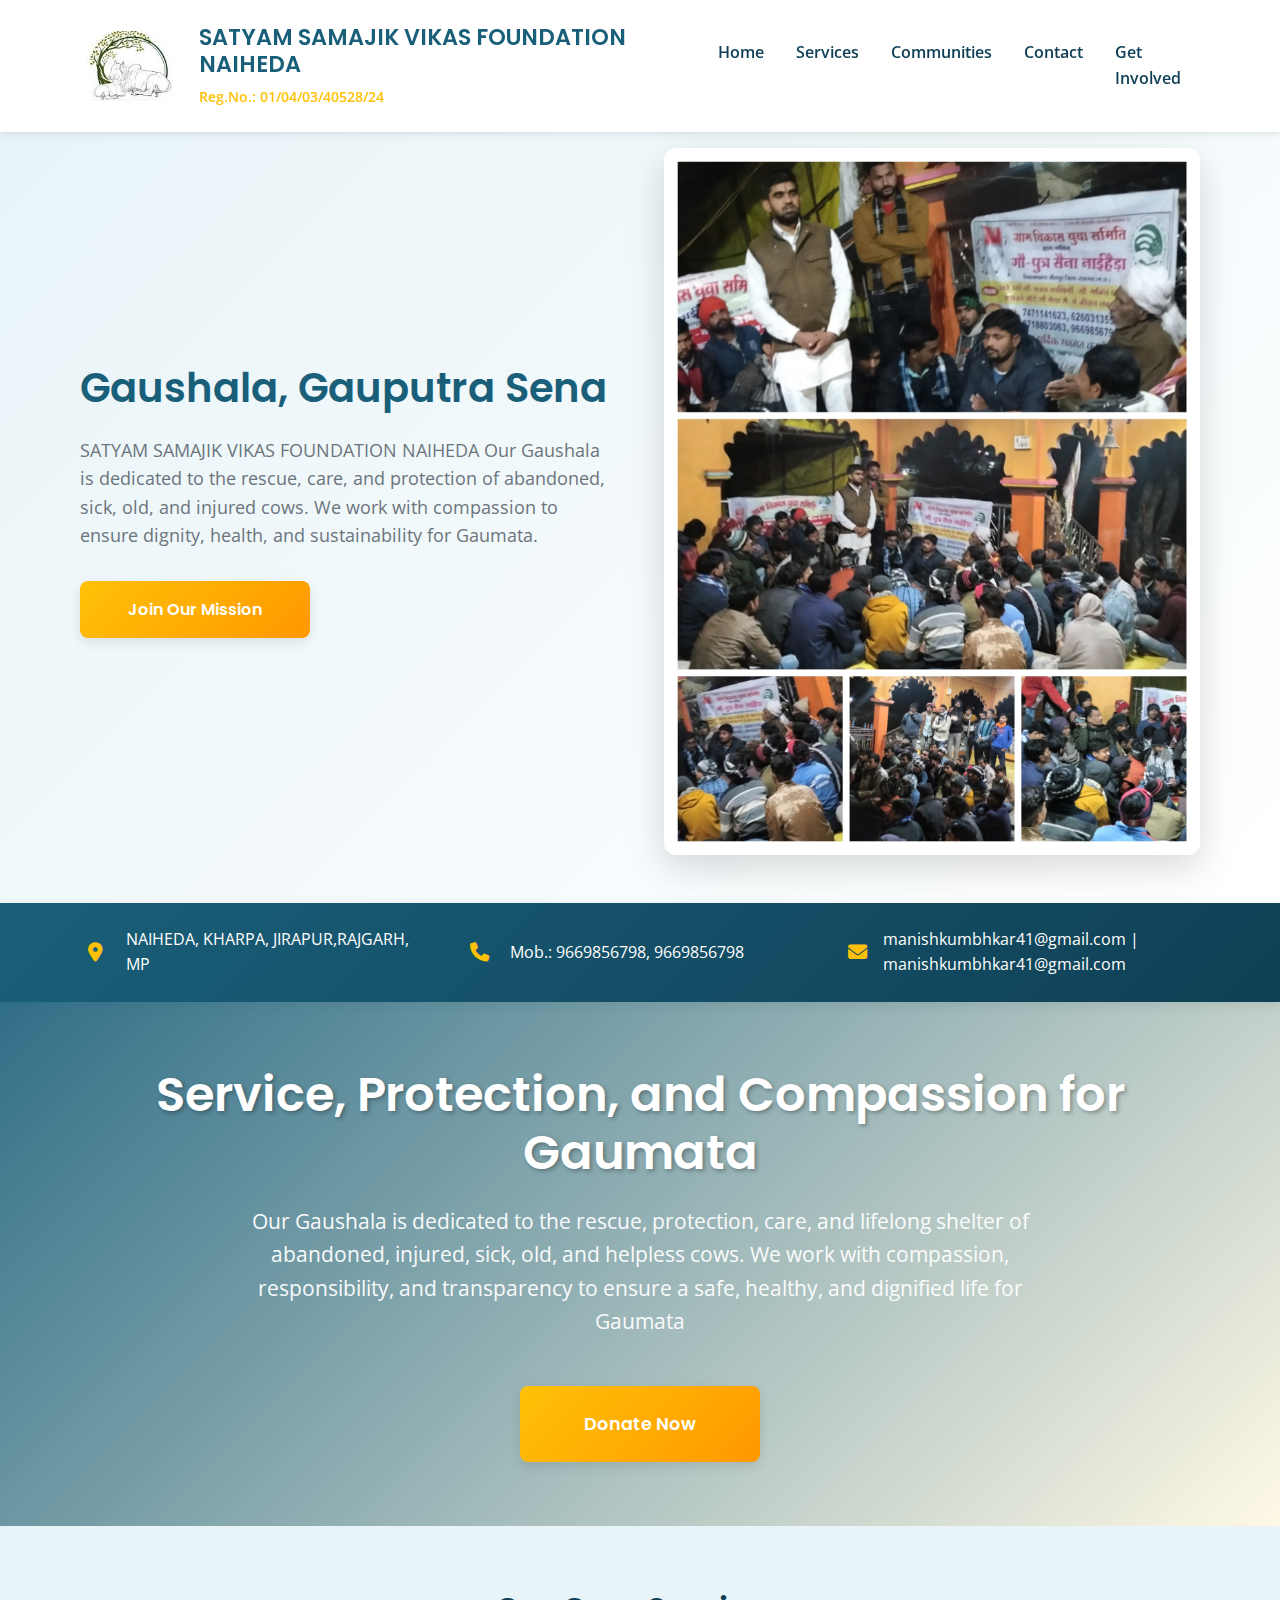
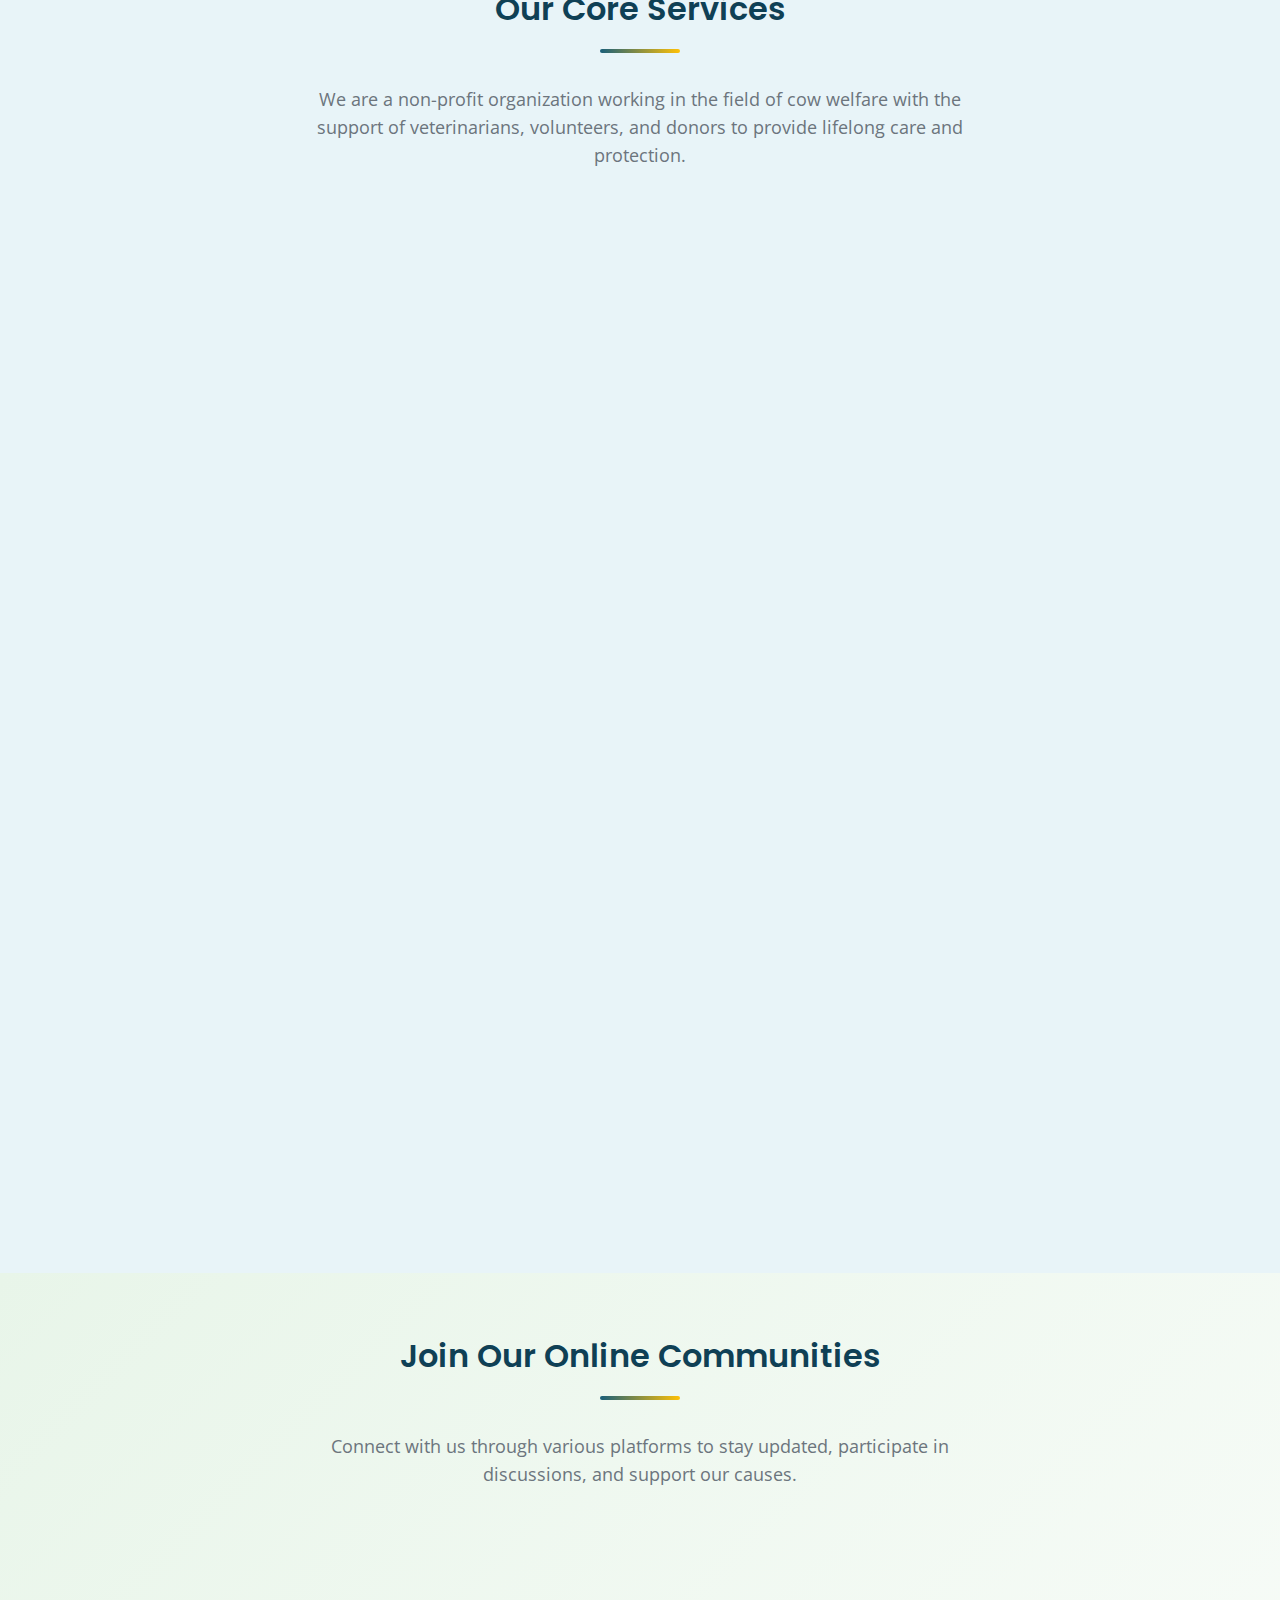
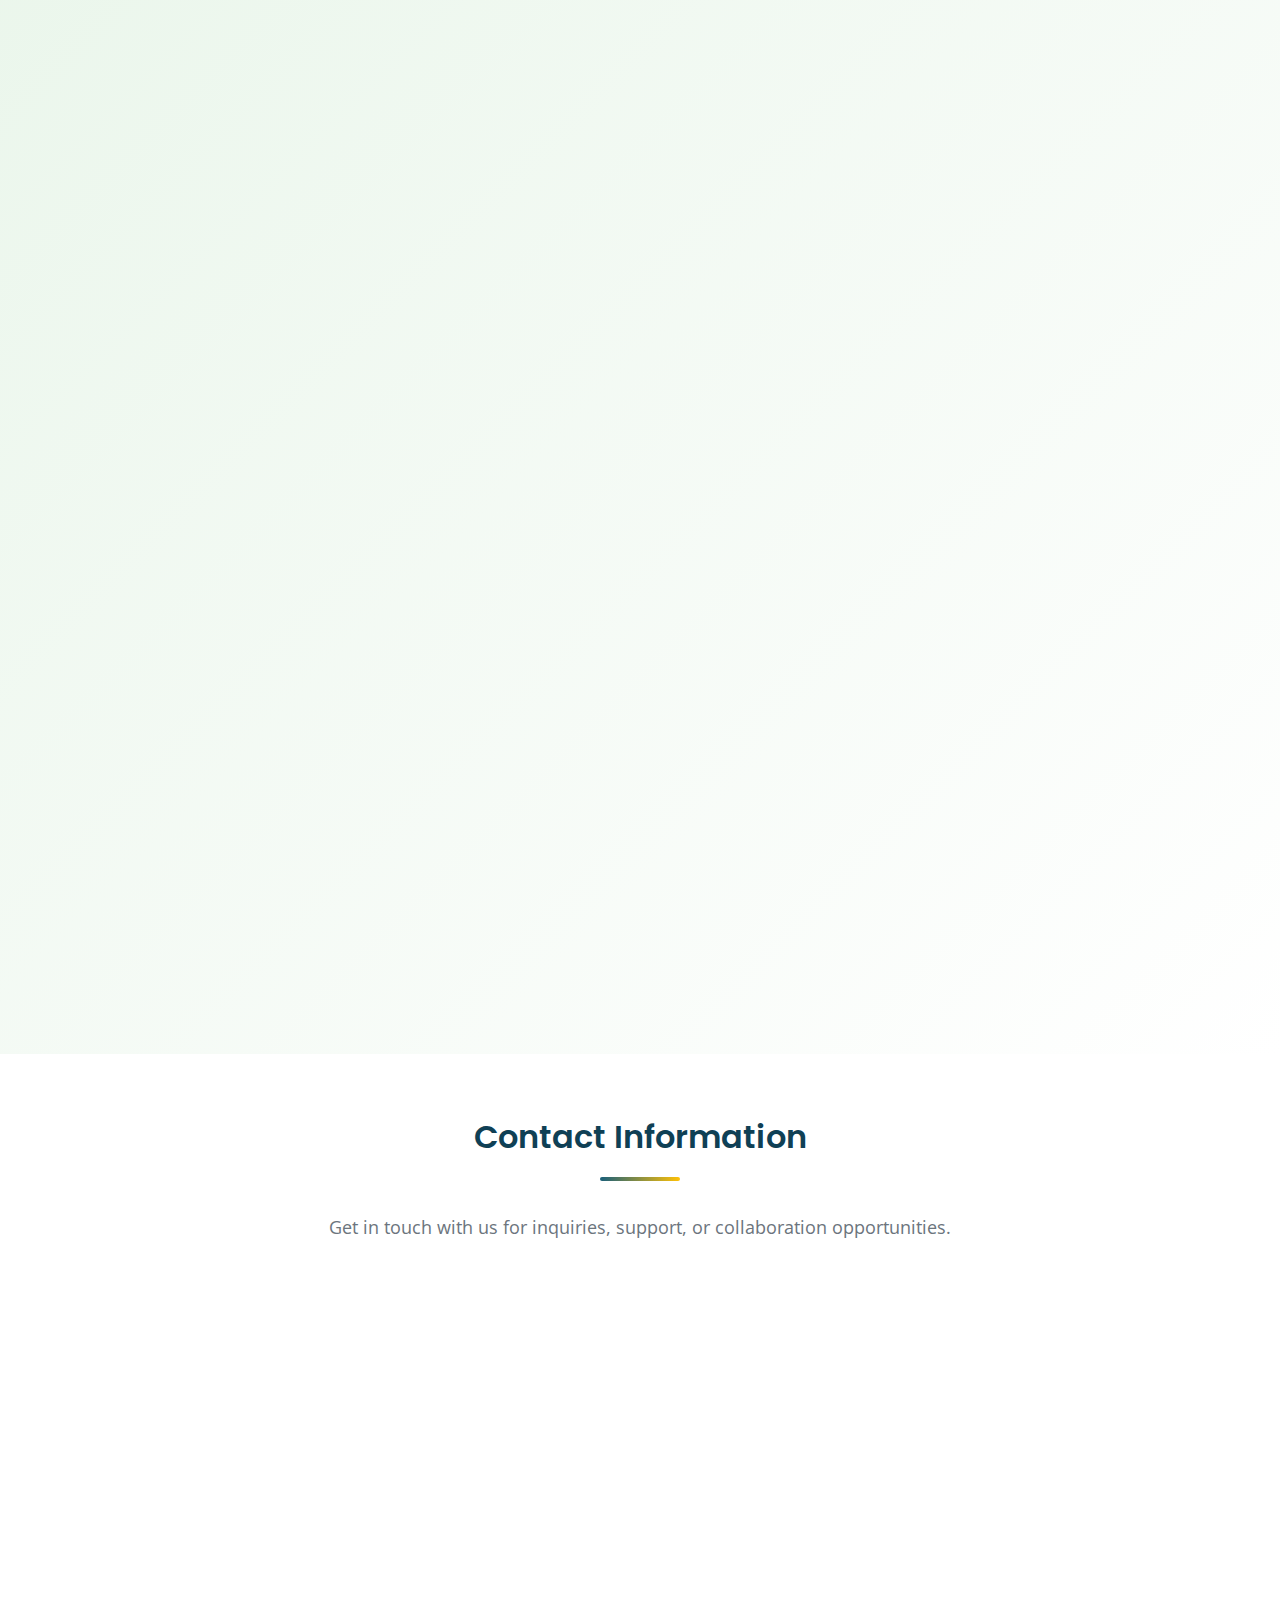
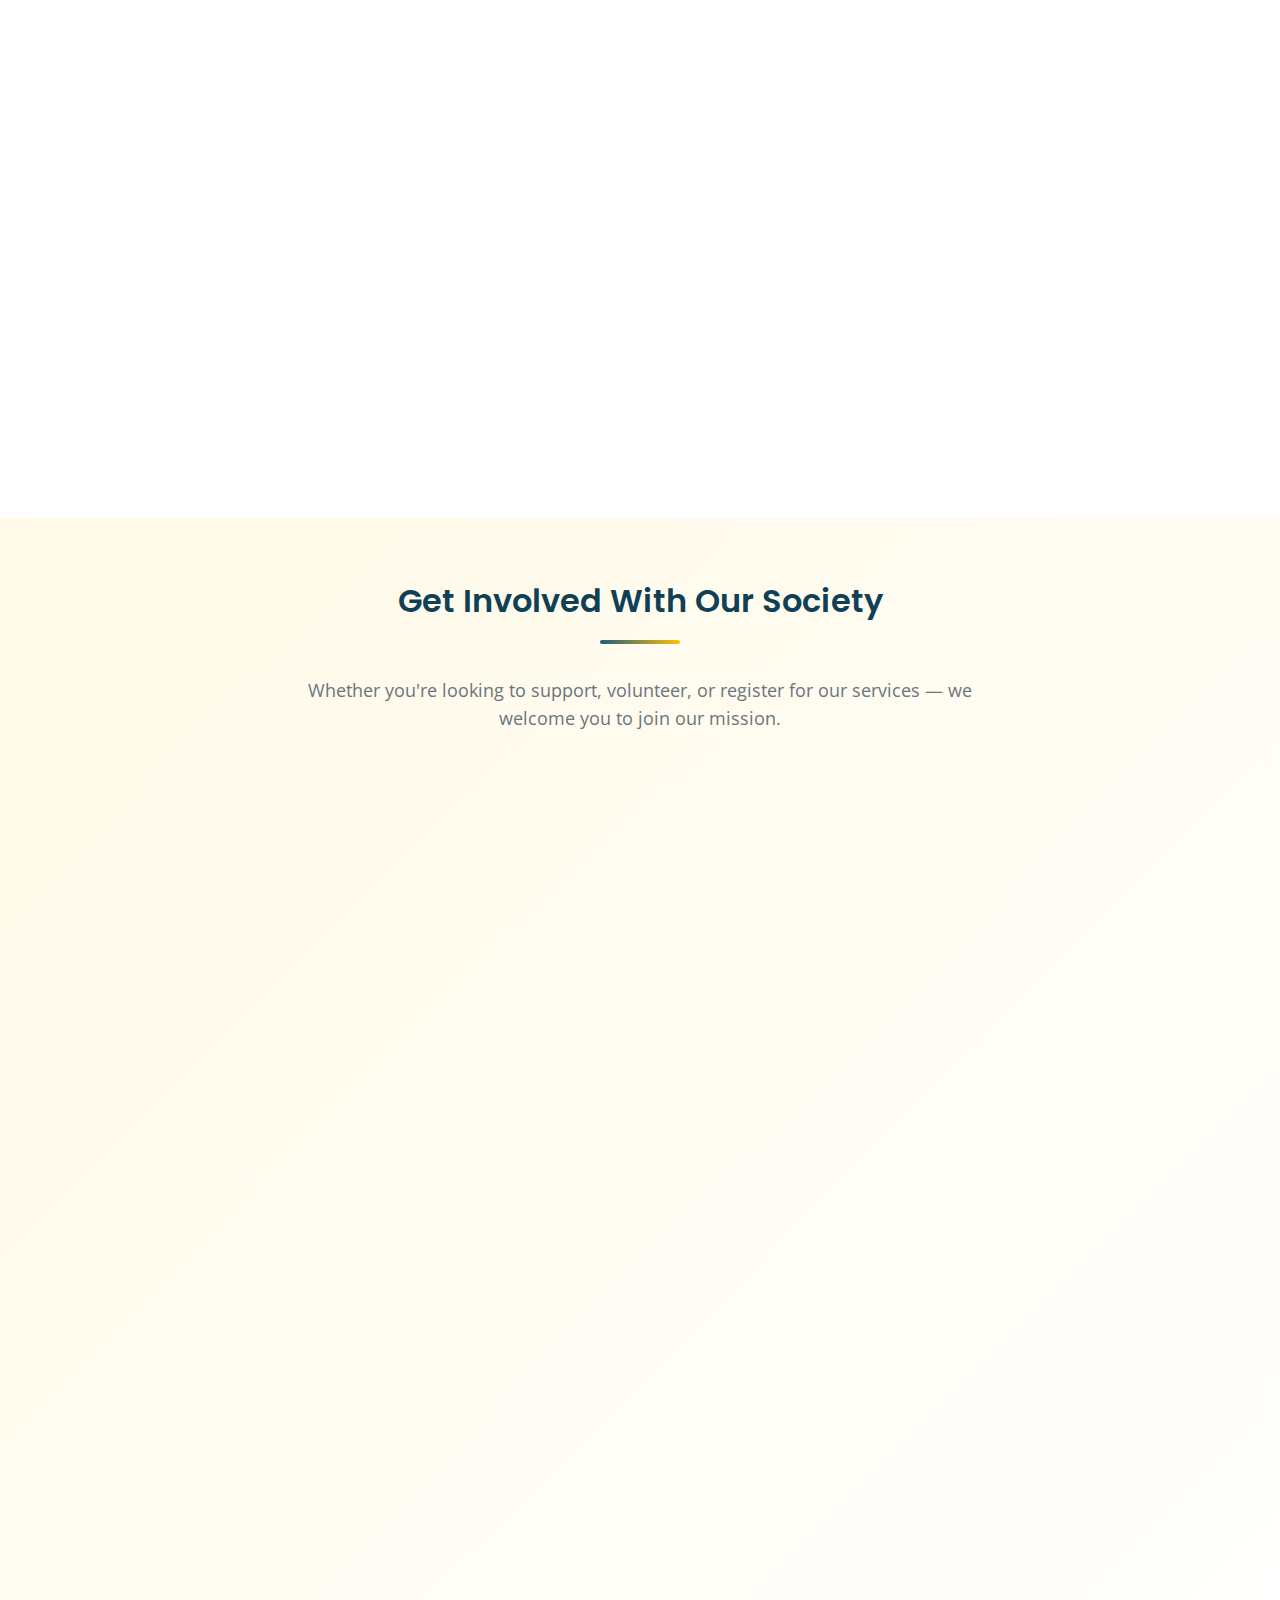
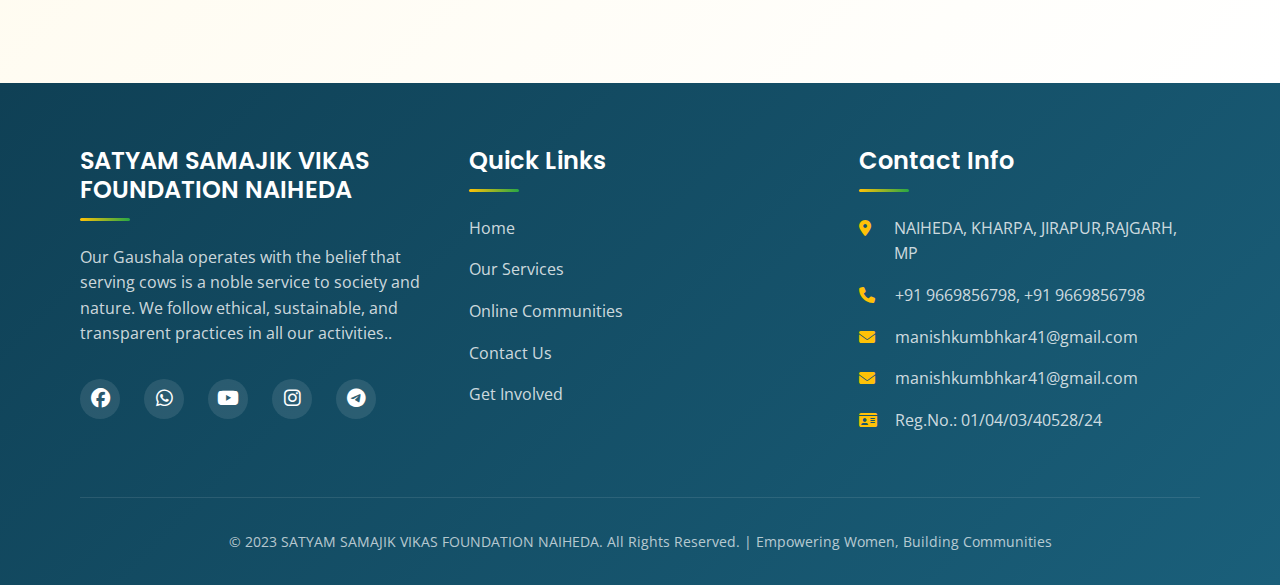
<file: index.html>
<!DOCTYPE html>
<html lang="en">
<head>
    <meta charset="UTF-8">
    <meta name="viewport" content="width=device-width, initial-scale=1.0">
    <title>SATYAM SAMAJIK VIKAS FOUNDATION NAIHEDA | Empowering Communities</title>
    <link rel="stylesheet" href="css/style.css">
    <link rel="stylesheet" href="https://cdnjs.cloudflare.com/ajax/libs/font-awesome/6.4.0/css/all.min.css">
    <link rel="preconnect" href="https://fonts.googleapis.com">
    <link rel="preconnect" href="https://fonts.gstatic.com" crossorigin>
    <link href="https://fonts.googleapis.com/css2?family=Poppins:wght@300;400;500;600;700&family=Open+Sans:wght@400;500;600;700&display=swap" rel="stylesheet">
</head>
<body>
    <!-- Header & Navigation -->
    <header class="header">
        <div class="container">
            <nav class="navbar">
                <div class="logo-container">
                    <img src="images/logo111.jpg" alt="SATYAM SAMAJIK VIKAS FOUNDATION NAIHEDA Logo" class="logo-img">
                    <div class="logo-text">
                        <h1>SATYAM SAMAJIK VIKAS FOUNDATION NAIHEDA</h1>
                        <span>Reg.No.: 01/04/03/40528/24</span>
                    </div>
                </div>
                
                <ul class="nav-links">
                    <li><a href="#home" class="nav-link">Home</a></li>
                    <li><a href="#services" class="nav-link">Services</a></li>
                    <li><a href="#communities" class="nav-link">Communities</a></li>
                    <li><a href="#contact" class="nav-link">Contact</a></li>
                    <li><a href="#get-involved" class="nav-link">Get Involved</a></li>
                </ul>
                
                <div class="mobile-menu-btn">
                    <i class="fas fa-bars"></i>
                </div>
            </nav>
        </div>
    </header>

    <!-- Main Banner Section -->
    <section class="main-banner" id="home">
        <div class="container">
            <div class="banner-content">
                <div class="banner-text">
                    <h2 class="banner-title">Gaushala, Gauputra Sena</h2>
                    <p class="banner-description">SATYAM SAMAJIK VIKAS FOUNDATION NAIHEDA Our Gaushala is dedicated to the rescue, care, and protection of abandoned, sick, old, and injured cows. We work with compassion to ensure dignity, health, and sustainability for Gaumata.</p>
                    <a href="#get-involved" class="btn btn-primary">Join Our Mission</a>
                </div>
                <div class="banner-image">
                    <img src="images/banner111.jpg" alt="SATYAM SAMAJIK VIKAS FOUNDATION NAIHEDA Banner" class="banner-img">
                </div>
            </div>
        </div>
    </section>

    <!-- Contact Info Bar -->
    <section class="contact-bar">
        <div class="container">
            <div class="contact-info-grid">
                <div class="contact-item">
                    <i class="fas fa-map-marker-alt"></i>
                    <span>NAIHEDA, KHARPA, JIRAPUR,RAJGARH, MP </span>
                </div>
                <div class="contact-item">
                    <i class="fas fa-phone"></i>
                    <span>Mob.: 9669856798, 9669856798</span>
                </div>
                <div class="contact-item">
                    <i class="fas fa-envelope"></i>
                    <span>manishkumbhkar41@gmail.com | manishkumbhkar41@gmail.com</span>
                </div>
                
            </div>
        </div>
    </section>

    <!-- Hero Section -->
    <section class="hero">
        <div class="container">
            <h1 class="hero-title">Service, Protection, and Compassion for Gaumata</h1>
            <p class="hero-description">Our Gaushala is dedicated to the rescue, protection, care, and lifelong shelter of abandoned, injured, sick, old, and helpless cows. We work with compassion, responsibility, and transparency to ensure a safe, healthy, and dignified life for Gaumata</p>
            <a href="#get-involved" class="btn btn-primary btn-large">Donate Now</a>
        </div>
    </section>

    <!-- Services Section -->
    <section class="section services" id="services">
        <div class="container">
            <div class="section-header">
                <h2 class="section-title">Our Core Services</h2>
                <p class="section-subtitle">We are a non-profit organization working in the field of cow welfare with the support of veterinarians, volunteers, and donors to provide lifelong care and protection.</p>
            </div>
            
            <div class="services-grid">
                <div class="service-card">
                    <div class="service-icon">
                        <i class="fas fa-graduation-cap"></i>
                    </div>
                    <h3 class="service-title">Cow Rescue & Protection</h3>
                    <p class="service-description">Rescue of abandoned, injured, and neglected cows and providing them with safe shelter.</p>
                </div>
                
                <div class="service-card">
                    <div class="service-icon">
                        <i class="fas fa-hands-helping"></i>
                    </div>
                    <h3 class="service-title">Medical & Veterinary Care</h3>
                    <p class="service-description">Regular health check-ups, vaccinations, emergency treatment, and special care for injured and sick cows.</p>
                </div>
                
                <div class="service-card">
                    <div class="service-icon">
                        <i class="fas fa-briefcase"></i>
                    </div>
                    <h3 class="service-title">Nutrition & Daily Care</h3>
                    <p class="service-description">Providing nutritious green fodder, dry fodder, mineral supplements, clean water, and a hygienic environment.</p>
                </div>
                
                <div class="service-card">
                    <div class="service-icon">
                        <i class="fas fa-heart"></i>
                    </div>
                    <h3 class="service-title">Organic & Panchgavya Products</h3>
                    <p class="service-description">Production of organic manure, compost, incense sticks, natural pesticides, and other cow-based products using cow dung and cow urine.</p>
                </div>
                
                <div class="service-card">
                    <div class="service-icon">
                        <i class="fas fa-female"></i>
                    </div>
                    <h3 class="service-title">Cow Adoption & Sponsorship Program</h3>
                    <p class="service-description">Individuals, families, and organizations can adopt or sponsor a cow by supporting its monthly or yearly expenses, including fodder, medical care, and shelter. Sponsors receive regular updates and can directly participate in Gau Seva</p>
                </div>
            </div>
        </div>
    </section>

    <!-- Communities Section -->
    <section class="section communities" id="communities">
        <div class="container">
            <div class="section-header">
                <h2 class="section-title">Join Our Online Communities</h2>
                <p class="section-subtitle">Connect with us through various platforms to stay updated, participate in discussions, and support our causes.</p>
            </div>
            
            <div class="communities-grid">
                <div class="community-card">
                    <div class="community-icon">
                        <i class="fab fa-whatsapp"></i>
                    </div>
                    <h3 class="community-title">WhatsApp Groups</h3>
                    <p class="community-description">Join topic-specific WhatsApp groups to receive updates and participate in community discussions.</p>
                    <a href="Dhttps://whatsapp.com/channel/0029VbBEpbT2ER6nHgByyG0K" class="btn btn-secondary">Join Now</a>
                </div>
                
                <div class="community-card">
                    <div class="community-icon">
                        <i class="fab fa-telegram"></i>
                    </div>
                    <h3 class="community-title">Telegram Channel</h3>
                    <p class="community-description">Follow our Telegram channel for regular updates, news, and announcements about our activities.</p>
                    <a href="Dhttps://t.me/+6m3vVdaiTaY2M2Fl" class="btn btn-secondary">Follow Us</a>
                </div>
                
                <div class="community-card">
                    <div class="community-icon">
                        <i class="fab fa-instagram"></i>
                    </div>
                    <h3 class="community-title">Instagram</h3>
                    <p class="community-description">Follow our Instagram for inspirational stories, event coverage, and educational content.</p>
                    <a href="Dhttps://www.instagram.com/m.k_welfare_society104?igsh=MTNnMWczdDlvNGM1Zw==" class="btn btn-secondary">Follow Us</a>
                </div>
                
                <div class="community-card">
                    <div class="community-icon">
                        <i class="fab fa-facebook"></i>
                    </div>
                    <h3 class="community-title">Facebook</h3>
                    <p class="community-description">Like our Facebook page to connect with our community and share our mission with your network.</p>
                    <a href="Dhttps://www.facebook.com/share/1DLvGe9mbT/" class="btn btn-secondary">Like Page</a>
                </div>

                 <div class="community-card">
                    <div class="community-icon">
                        <i class="fab fa-youtube"></i>
                    </div>
                    <h3 class="community-title">YouTube</h3>
                    <p class="community-description">Subscribe to our YouTube channel for inspirational stories, event coverage, and educational content.</p>
                    <a href="Dhttps://youtube.com/@m.kwelfaresociety?si=GpzSg8qItRPb3EOe" class="btn btn-secondary">Subscribe</a>
                </div>
                
                <div class="community-card">
                    <div class="community-icon">
                        <i class="fab fa-linkedin"></i>
                    </div>
                    <h3 class="community-title">LinkedIn</h3>
                    <p class="community-description">Connect with us on LinkedIn for professional updates and networking opportunities.</p>
                    <a href="Dhttps://www.linkedin.com/in/m-k-education-and-welfare-society-b48901359?utm_source=share&utm_campaign=share_via&utm_content=profile&utm_medium=android_app" class="btn btn-secondary">Connect</a>
                </div>
            </div>
        </div>
    </section>

    <!-- Contact Info Section -->
    <section class="section contact-info" id="contact">
        <div class="container">
            <div class="section-header">
                <h2 class="section-title">Contact Information</h2>
                <p class="section-subtitle">Get in touch with us for inquiries, support, or collaboration opportunities.</p>
            </div>
            
            <div class="contact-grid">
                <div class="contact-card">
                    <div class="contact-card-icon">
                        <i class="fas fa-map-marker-alt"></i>
                    </div>
                    <h3 class="contact-card-title">Our Address</h3>
                    <p class="contact-card-text">NAIHEDA, KHARPA, JIRAPUR,RAJGARH, MP </p>
                    <p class="contact-card-text">Madhya Pradesh, India</p>
                </div>
                
                <div class="contact-card">
                    <div class="contact-card-icon">
                        <i class="fas fa-phone"></i>
                    </div>
                    <h3 class="contact-card-title">Phone Numbers</h3>
                    <p class="contact-card-text">+91 9669856798</p>
                    <p class="contact-card-text">+91 9669856798</p>
                </div>
                
                <div class="contact-card">
                    <div class="contact-card-icon">
                        <i class="fas fa-envelope"></i>
                    </div>
                    <h3 class="contact-card-title">Email Addresses</h3>
                    <p class="contact-card-text">manishkumbhkar41@gmail.com</p>
                    <p class="contact-card-text">manishkumbhkar41@gmail.com</p>
                </div>
                
                <div class="contact-card">
                    <div class="contact-card-icon">
                        <i class="fas fa-id-card"></i>
                    </div>
                    <h3 class="contact-card-title">Registration Details</h3>
                    <p class="contact-card-text">SATYAM SAMAJIK VIKAS FOUNDATION NAIHEDA</p>
                    <div class="registration-badge">Reg.No.: 01/04/03/40528/24</div>
                </div>
            </div>
        </div>
    </section>

    <!-- Get Involved Section -->
    <section class="section get-involved" id="get-involved">
        <div class="container">
            <div class="section-header">
                <h2 class="section-title">Get Involved With Our Society</h2>
                <p class="section-subtitle">Whether you're looking to support, volunteer, or register for our services — we welcome you to join our mission.</p>
            </div>
            
            <div class="involve-grid">
                <div class="involve-card">
                    <div class="involve-card-content">
                        <h3 class="involve-card-title">Make a Donation</h3>
                        <p class="involve-card-description">Your contribution helps us save lives and provide food, shelter, and medical care to cows.</p>
                        <a href="donate.html" class="btn btn-primary">Donate Now</a>
                    </div>
                </div>
                
                <div class="involve-card">
                    <div class="involve-card-content">
                        <h3 class="involve-card-title">Become a Volunteer</h3>
                        <p class="involve-card-description">Join us as a volunteer and become part of our Gaumata service mission. Volunteers can contribute in daily cow care, cleanliness, awareness programs, events, and field activities.

Your time and dedication can help us serve better</p>
                       <a href="Dhttps://docs.google.com/forms/d/1yRDCtR3YzbcdB8FCRdcBHyesPmbHd-glx8OoBgcI2bo/edit" class="btn btn-primary">Volunteer Today</a>
                    </div>
                </div>
                
                <div class="involve-card">
                    <div class="involve-card-content">
                        <h3 class="involve-card-title">Register for Services</h3>
                        <p class="involve-card-description">Looking for Cow Adoption & Sponsorship Program, Organic & Panchgavya Products, or Medical & Veterinary Care? Register with us today.</p>
                       <a href="Dhttps://docs.google.com/forms/d/10m35Upg8jUi_6MPz30KPyjnIG2WzlP-PuGpA5ZaS3qM/edit
" class="btn btn-primary">Explore Registration</a>
                    </div>
                </div>

                  <div class="involve-card">
                    <div class="involve-card-content">
                        <h3 class="involve-card-title">Register for Cow Rescue & Protection</h3>
                        <p class="involve-card-description">Looking for Cow Rescue & Protection? Register with us today.</p>
                         <a href="Dhttps://docs.google.com/forms/d/11-ikCM8B12qhX71hub-Fk5VrNHk8vOLbPzrXKBKTWv8/edit
" class="btn btn-primary">Explore Registration</a>
                    </div>

                
                </div>
                </div>
            </div>
        </div>
    </section>

    <!-- Footer -->
    <footer class="footer">
        <div class="container">
            <div class="footer-grid">
                <div class="footer-column">
                    <h3 class="footer-title">SATYAM SAMAJIK VIKAS FOUNDATION NAIHEDA</h3>
                    <p class="footer-description">Our Gaushala operates with the belief that serving cows is a noble service to society and nature. We follow ethical, sustainable, and transparent practices in all our activities..</p>
                    <div class="social-links">
                        <a href="#" class="social-link"><i class="fab fa-facebook"></i></a>
                        <a href="#" class="social-link"><i class="fab fa-whatsapp"></i></a>
                        <a href="#" class="social-link"><i class="fab fa-youtube"></i></a>
                        <a href="#" class="social-link"><i class="fab fa-instagram"></i></a>
                        <a href="#" class="social-link"><i class="fab fa-telegram"></i></a>
                    </div>
                </div>
                
                <div class="footer-column">
                    <h3 class="footer-title">Quick Links</h3>
                    <ul class="footer-links">
                        <li><a href="#home" class="footer-link">Home</a></li>
                        <li><a href="#services" class="footer-link">Our Services</a></li>
                        <li><a href="#communities" class="footer-link">Online Communities</a></li>
                        <li><a href="#contact" class="footer-link">Contact Us</a></li>
                        <li><a href="#get-involved" class="footer-link">Get Involved</a></li>
                    </ul>
                </div>
                
                <div class="footer-column">
                    <h3 class="footer-title">Contact Info</h3>
                    <div class="footer-contact-info">
                        <p><i class="fas fa-map-marker-alt"></i> NAIHEDA, KHARPA, JIRAPUR,RAJGARH, MP </p>
                        <p><i class="fas fa-phone"></i> +91 9669856798, +91 9669856798</p>
                        <p><i class="fas fa-envelope"></i> manishkumbhkar41@gmail.com</p>
                        <p><i class="fas fa-envelope"></i> manishkumbhkar41@gmail.com</p>
                        <p><i class="fas fa-id-card"></i> Reg.No.: 01/04/03/40528/24</p>
                    </div>
                </div>
            </div>
            
            <div class="footer-bottom">
                <p class="copyright">&copy; 2023 SATYAM SAMAJIK VIKAS FOUNDATION NAIHEDA. All Rights Reserved. | Empowering Women, Building Communities</p>
            </div>
        </div>
    </footer>

    <script src="js/script.js"></script>
</body>
</html>
</file>
<file: css/style.css>
/* ==========================================================================
   Base Styles
   ========================================================================== */
* {
    margin: 0;
    padding: 0;
    box-sizing: border-box;
}

:root {
    /* Blue Theme Colors */
    --primary-blue: #1a5f7a;
    --secondary-blue: #2d82b5;
    --light-blue: #e8f4f8;
    --dark-blue: #0f4055;
    
    /* Yellow Theme Colors */
    --primary-yellow: #ffc107;
    --secondary-yellow: #ffd54f;
    --light-yellow: #fff9e6;
    --dark-yellow: #ff9800;
    
    /* Green Theme Colors */
    --primary-green: #28a745;
    --secondary-green: #4caf50;
    --light-green: #e8f5e9;
    --dark-green: #1b5e20;
    
    /* Neutral Colors */
    --white: #ffffff;
    --light-gray: #f8f9fa;
    --medium-gray: #e9ecef;
    --gray: #6c757d;
    --dark-gray: #343a40;
    --black: #212529;
    
    /* Theme Application */
    --primary-color: var(--primary-blue);
    --secondary-color: var(--primary-yellow);
    --accent-color: var(--primary-green);
    --light-color: var(--light-blue);
    --dark-color: var(--dark-blue);
    --text-color: var(--dark-gray);
    
    /* Typography */
    --font-heading: 'Poppins', sans-serif;
    --font-body: 'Open Sans', sans-serif;
    
    /* Spacing */
    --spacing-xs: 0.5rem;
    --spacing-sm: 1rem;
    --spacing-md: 1.5rem;
    --spacing-lg: 2rem;
    --spacing-xl: 3rem;
    --spacing-xxl: 4rem;
    
    /* Border Radius */
    --radius-sm: 4px;
    --radius-md: 8px;
    --radius-lg: 12px;
    --radius-xl: 16px;
    
    /* Shadows */
    --shadow-sm: 0 2px 8px rgba(0, 0, 0, 0.1);
    --shadow-md: 0 4px 12px rgba(0, 0, 0, 0.1);
    --shadow-lg: 0 8px 24px rgba(0, 0, 0, 0.1);
    --shadow-xl: 0 12px 36px rgba(0, 0, 0, 0.15);
    
    /* Transitions */
    --transition-fast: 0.2s ease;
    --transition-normal: 0.3s ease;
    --transition-slow: 0.5s ease;
}

body {
    font-family: var(--font-body);
    line-height: 1.6;
    color: var(--text-color);
    background-color: var(--white);
    overflow-x: hidden;
}

a {
    text-decoration: none;
    color: inherit;
    transition: var(--transition-normal);
}

ul {
    list-style: none;
}

img {
    max-width: 100%;
    height: auto;
    display: block;
}

.container {
    width: 90%;
    max-width: 1200px;
    margin: 0 auto;
    padding: 0 var(--spacing-sm);
}

.section {
    padding: var(--spacing-xxl) 0;
}

/* ==========================================================================
   Typography
   ========================================================================== */
h1, h2, h3, h4, h5, h6 {
    font-family: var(--font-heading);
    font-weight: 600;
    line-height: 1.2;
    margin-bottom: var(--spacing-md);
    color: var(--dark-color);
}

h1 {
    font-size: 2.5rem;
}

h2 {
    font-size: 2rem;
}

h3 {
    font-size: 1.5rem;
}

p {
    margin-bottom: var(--spacing-md);
}

.section-title {
    text-align: center;
    margin-bottom: var(--spacing-lg);
    position: relative;
    padding-bottom: var(--spacing-md);
}

.section-title::after {
    content: '';
    position: absolute;
    width: 80px;
    height: 4px;
    background: linear-gradient(90deg, var(--primary-color), var(--secondary-color));
    bottom: 0;
    left: 50%;
    transform: translateX(-50%);
    border-radius: var(--radius-sm);
}

.section-subtitle {
    text-align: center;
    color: var(--gray);
    max-width: 700px;
    margin: 0 auto var(--spacing-xl);
    font-size: 1.1rem;
}

/* ==========================================================================
   Buttons
   ========================================================================== */
.btn {
    display: inline-block;
    padding: var(--spacing-sm) var(--spacing-xl);
    border-radius: var(--radius-md);
    font-weight: 600;
    cursor: pointer;
    transition: var(--transition-normal);
    border: none;
    font-size: 1rem;
    text-align: center;
    font-family: var(--font-heading);
}

.btn-primary {
    background: linear-gradient(135deg, var(--secondary-color), var(--dark-yellow));
    color: var(--white);
    box-shadow: var(--shadow-md);
}

.btn-primary:hover {
    background: linear-gradient(135deg, var(--dark-yellow), var(--secondary-color));
    transform: translateY(-3px);
    box-shadow: var(--shadow-lg);
}

.btn-secondary {
    background: linear-gradient(135deg, var(--primary-color), var(--secondary-blue));
    color: var(--white);
    box-shadow: var(--shadow-sm);
}

.btn-secondary:hover {
    background: linear-gradient(135deg, var(--secondary-blue), var(--primary-color));
    transform: translateY(-2px);
    box-shadow: var(--shadow-md);
}

.btn-large {
    padding: var(--spacing-md) var(--spacing-xxl);
    font-size: 1.1rem;
}

/* ==========================================================================
   Header & Navigation
   ========================================================================== */
.header {
    background-color: var(--white);
    box-shadow: var(--shadow-sm);
    position: fixed;
    width: 100%;
    top: 0;
    z-index: 1000;
    padding: var(--spacing-xs) 0;
}

.navbar {
    display: flex;
    justify-content: space-between;
    align-items: center;
    padding: var(--spacing-sm) 0;
}

.logo-container {
    display: flex;
    align-items: center;
    gap: var(--spacing-md);
}

.logo-img {
    height: 70px;
    width: auto;
    object-fit: contain;
}

.logo-text h1 {
    font-size: 1.4rem;
    color: var(--primary-color);
    line-height: 1.2;
    margin-bottom: var(--spacing-xs);
}

.logo-text span {
    font-size: 0.85rem;
    color: var(--secondary-color);
    font-weight: 600;
    display: block;
}

.nav-links {
    display: flex;
    gap: var(--spacing-lg);
}

.nav-link {
    font-weight: 600;
    color: var(--dark-color);
    position: relative;
    padding: var(--spacing-xs) 0;
}

.nav-link::after {
    content: '';
    position: absolute;
    width: 0;
    height: 3px;
    background: linear-gradient(90deg, var(--secondary-color), var(--accent-color));
    bottom: 0;
    left: 0;
    transition: var(--transition-normal);
    border-radius: var(--radius-sm);
}

.nav-link:hover::after {
    width: 100%;
}

.nav-link:hover {
    color: var(--primary-color);
}

.mobile-menu-btn {
    display: none;
    font-size: 1.5rem;
    cursor: pointer;
    color: var(--primary-color);
}

/* ==========================================================================
   Main Banner
   ========================================================================== */
.main-banner {
    margin-top: 100px;
    background: linear-gradient(135deg, var(--light-color), var(--white));
    padding: var(--spacing-xl) 0;
}

.banner-content {
    display: grid;
    grid-template-columns: 1fr 1fr;
    gap: var(--spacing-xl);
    align-items: center;
}

.banner-title {
    font-size: 2.5rem;
    color: var(--primary-color);
    margin-bottom: var(--spacing-md);
    line-height: 1.2;
}

.banner-description {
    color: var(--gray);
    font-size: 1.1rem;
    margin-bottom: var(--spacing-lg);
}

.banner-image {
    position: relative;
    border-radius: var(--radius-lg);
    overflow: hidden;
    box-shadow: var(--shadow-xl);
}

.banner-img {
    width: 100%;
    height: auto;
    border-radius: var(--radius-lg);
    transition: var(--transition-normal);
}

.banner-image:hover .banner-img {
    transform: scale(1.03);
}

/* ==========================================================================
   Contact Bar
   ========================================================================== */
.contact-bar {
    background: linear-gradient(135deg, var(--primary-color), var(--dark-blue));
    color: var(--white);
    padding: var(--spacing-md) 0;
    box-shadow: var(--shadow-md);
}

.contact-info-grid {
    display: grid;
    grid-template-columns: repeat(auto-fit, minmax(250px, 1fr));
    gap: var(--spacing-lg);
    align-items: center;
}

.contact-item {
    display: flex;
    align-items: center;
    gap: var(--spacing-sm);
    font-size: 1rem;
}

.contact-item i {
    color: var(--secondary-color);
    font-size: 1.2rem;
    width: 30px;
    text-align: center;
}

/* ==========================================================================
   Hero Section
   ========================================================================== */
.hero {
    background: linear-gradient(rgba(26, 95, 122, 0.85), rgba(26, 95, 122, 0.9)), url('https://images.unsplash.com/photo-1523240795612-9a054b0db644?ixlib=rb-4.0.3&auto=format&fit=crop&w=1950&q=80');
    background-size: cover;
    background-position: center;
    background-attachment: fixed;
    color: var(--white);
    text-align: center;
    padding: var(--spacing-xxl) 0;
    position: relative;
    overflow: hidden;
}

.hero::before {
    content: '';
    position: absolute;
    top: 0;
    left: 0;
    width: 100%;
    height: 100%;
    background: linear-gradient(135deg, rgba(26, 95, 122, 0.9), rgba(255, 193, 7, 0.1));
}

.hero .container {
    position: relative;
    z-index: 1;
}

.hero-title {
    font-size: 3rem;
    color: var(--white);
    text-shadow: 2px 2px 4px rgba(0, 0, 0, 0.3);
    margin-bottom: var(--spacing-md);
}

.hero-description {
    font-size: 1.3rem;
    max-width: 800px;
    margin: 0 auto var(--spacing-xl);
    opacity: 0.95;
}

/* ==========================================================================
   Services Section
   ========================================================================== */
.services {
    background-color: var(--light-color);
}

.services-grid {
    display: grid;
    grid-template-columns: repeat(auto-fit, minmax(280px, 1fr));
    gap: var(--spacing-lg);
}

.service-card {
    background-color: var(--white);
    border-radius: var(--radius-lg);
    padding: var(--spacing-xl);
    text-align: center;
    box-shadow: var(--shadow-md);
    transition: var(--transition-normal);
    border-top: 5px solid var(--primary-color);
    position: relative;
    overflow: hidden;
}

.service-card::before {
    content: '';
    position: absolute;
    top: 0;
    left: 0;
    width: 100%;
    height: 5px;
    background: linear-gradient(90deg, var(--primary-color), var(--secondary-color));
}

.service-card:hover {
    transform: translateY(-10px);
    box-shadow: var(--shadow-xl);
}

.service-icon {
    width: 80px;
    height: 80px;
    background: linear-gradient(135deg, var(--light-blue), var(--white));
    border-radius: 50%;
    display: flex;
    align-items: center;
    justify-content: center;
    margin: 0 auto var(--spacing-md);
    color: var(--primary-color);
    font-size: 2rem;
    box-shadow: var(--shadow-sm);
}

.service-title {
    color: var(--primary-color);
    margin-bottom: var(--spacing-sm);
}

.service-description {
    color: var(--gray);
    line-height: 1.7;
}

/* ==========================================================================
   Communities Section
   ========================================================================== */
.communities {
    background: linear-gradient(135deg, var(--light-green), var(--white));
}

.communities-grid {
    display: grid;
    grid-template-columns: repeat(auto-fit, minmax(250px, 1fr));
    gap: var(--spacing-lg);
}

.community-card {
    background-color: var(--white);
    border-radius: var(--radius-lg);
    padding: var(--spacing-xl);
    text-align: center;
    box-shadow: var(--shadow-md);
    transition: var(--transition-normal);
    border: 2px solid transparent;
}

.community-card:hover {
    transform: translateY(-5px);
    box-shadow: var(--shadow-lg);
    border-color: var(--accent-color);
}

.community-icon {
    font-size: 2.5rem;
    margin-bottom: var(--spacing-md);
    color: var(--primary-color);
    background: linear-gradient(135deg, var(--light-yellow), var(--white));
    width: 80px;
    height: 80px;
    display: flex;
    align-items: center;
    justify-content: center;
    border-radius: 50%;
    margin: 0 auto var(--spacing-md);
    box-shadow: var(--shadow-sm);
}

.community-title {
    color: var(--dark-color);
    margin-bottom: var(--spacing-sm);
}

.community-description {
    color: var(--gray);
    margin-bottom: var(--spacing-md);
}

/* ==========================================================================
   Contact Info Section
   ========================================================================== */
.contact-info {
    background-color: var(--white);
}

.contact-grid {
    display: grid;
    grid-template-columns: repeat(auto-fit, minmax(280px, 1fr));
    gap: var(--spacing-lg);
}

.contact-card {
    background-color: var(--light-color);
    border-radius: var(--radius-lg);
    padding: var(--spacing-xl);
    text-align: center;
    box-shadow: var(--shadow-md);
    transition: var(--transition-normal);
    border: 2px solid transparent;
}

.contact-card:hover {
    transform: translateY(-5px);
    box-shadow: var(--shadow-lg);
    border-color: var(--primary-color);
}

.contact-card-icon {
    font-size: 2.5rem;
    color: var(--primary-color);
    margin-bottom: var(--spacing-md);
    background: var(--white);
    width: 80px;
    height: 80px;
    display: flex;
    align-items: center;
    justify-content: center;
    border-radius: 50%;
    margin: 0 auto var(--spacing-md);
    box-shadow: var(--shadow-sm);
}

.contact-card-title {
    color: var(--primary-color);
    margin-bottom: var(--spacing-sm);
}

.contact-card-text {
    color: var(--gray);
    margin-bottom: var(--spacing-xs);
}

.registration-badge {
    background: linear-gradient(135deg, var(--primary-color), var(--secondary-blue));
    color: var(--white);
    padding: var(--spacing-xs) var(--spacing-md);
    border-radius: var(--radius-md);
    font-weight: 600;
    display: inline-block;
    margin-top: var(--spacing-sm);
    box-shadow: var(--shadow-sm);
}

/* ==========================================================================
   Get Involved Section
   ========================================================================== */
.get-involved {
    background: linear-gradient(135deg, var(--light-yellow), var(--white));
}

.involve-grid {
    display: grid;
    grid-template-columns: repeat(auto-fit, minmax(300px, 1fr));
    gap: var(--spacing-lg);
}

.involve-card {
    background-color: var(--white);
    border-radius: var(--radius-lg);
    overflow: hidden;
    box-shadow: var(--shadow-lg);
    transition: var(--transition-normal);
    border-top: 5px solid var(--accent-color);
}

.involve-card:hover {
    transform: translateY(-10px);
    box-shadow: var(--shadow-xl);
}

.involve-card-content {
    padding: var(--spacing-xl);
}

.involve-card-title {
    color: var(--primary-color);
    margin-bottom: var(--spacing-sm);
}

.involve-card-description {
    color: var(--gray);
    margin-bottom: var(--spacing-lg);
}

/* ==========================================================================
   Footer
   ========================================================================== */
.footer {
    background: linear-gradient(135deg, var(--dark-blue), var(--primary-color));
    color: var(--white);
    padding: var(--spacing-xxl) 0 var(--spacing-lg);
}

.footer-grid {
    display: grid;
    grid-template-columns: repeat(auto-fit, minmax(250px, 1fr));
    gap: var(--spacing-xl);
    margin-bottom: var(--spacing-xl);
}

.footer-title {
    color: var(--white);
    margin-bottom: var(--spacing-md);
    position: relative;
    padding-bottom: var(--spacing-sm);
}

.footer-title::after {
    content: '';
    position: absolute;
    width: 50px;
    height: 3px;
    background: linear-gradient(90deg, var(--secondary-color), var(--accent-color));
    bottom: 0;
    left: 0;
    border-radius: var(--radius-sm);
}

.footer-description {
    color: rgba(255, 255, 255, 0.8);
    margin-bottom: var(--spacing-lg);
}

.social-links {
    display: flex;
    gap: var(--spacing-md);
}

.social-link {
    display: flex;
    align-items: center;
    justify-content: center;
    width: 40px;
    height: 40px;
    background: rgba(255, 255, 255, 0.1);
    border-radius: 50%;
    color: var(--white);
    font-size: 1.2rem;
    transition: var(--transition-normal);
}

.social-link:hover {
    background: var(--secondary-color);
    transform: translateY(-3px);
}

.footer-links {
    display: flex;
    flex-direction: column;
    gap: var(--spacing-sm);
}

.footer-link {
    color: rgba(255, 255, 255, 0.8);
    transition: var(--transition-fast);
}

.footer-link:hover {
    color: var(--secondary-color);
    padding-left: var(--spacing-xs);
}

.footer-contact-info p {
    color: rgba(255, 255, 255, 0.8);
    margin-bottom: var(--spacing-sm);
    display: flex;
    align-items: flex-start;
}

.footer-contact-info i {
    color: var(--secondary-color);
    margin-right: var(--spacing-sm);
    margin-top: 4px;
    width: 20px;
}

.footer-bottom {
    border-top: 1px solid rgba(255, 255, 255, 0.1);
    padding-top: var(--spacing-lg);
    text-align: center;
}

.copyright {
    color: rgba(255, 255, 255, 0.7);
    font-size: 0.9rem;
    margin-bottom: 0;
}

/* ==========================================================================
   Responsive Design
   ========================================================================== */
@media (max-width: 992px) {
    .banner-content {
        grid-template-columns: 1fr;
        text-align: center;
        gap: var(--spacing-lg);
    }
    
    .banner-title {
        font-size: 2.2rem;
    }
    
    .hero-title {
        font-size: 2.5rem;
    }
    
    .nav-links {
        position: fixed;
        top: 100px;
        left: -100%;
        width: 100%;
        background-color: var(--white);
        flex-direction: column;
        padding: var(--spacing-xl);
        box-shadow: var(--shadow-lg);
        transition: var(--transition-normal);
        z-index: 999;
    }
    
    .nav-links.active {
        left: 0;
    }
    
    .nav-link {
        padding: var(--spacing-sm) 0;
        text-align: center;
        display: block;
        border-bottom: 1px solid var(--medium-gray);
    }
    
    .nav-link:last-child {
        border-bottom: none;
    }
    
    .mobile-menu-btn {
        display: block;
    }
    
    .contact-info-grid {
        grid-template-columns: repeat(2, 1fr);
        gap: var(--spacing-md);
    }
}

@media (max-width: 768px) {
    .section {
        padding: var(--spacing-xl) 0;
    }
    
    h1 {
        font-size: 2rem;
    }
    
    h2 {
        font-size: 1.75rem;
    }
    
    .hero-title {
        font-size: 2rem;
    }
    
    .hero-description {
        font-size: 1.1rem;
    }
    
    .banner-title {
        font-size: 1.8rem;
    }
    
    .services-grid,
    .communities-grid,
    .contact-grid,
    .involve-grid {
        grid-template-columns: 1fr;
        gap: var(--spacing-md);
    }
    
    .contact-info-grid {
        grid-template-columns: 1fr;
        text-align: center;
    }
    
    .contact-item {
        justify-content: center;
    }
    
    .logo-text h1 {
        font-size: 1.2rem;
    }
    
    .logo-img {
        height: 60px;
    }
}

@media (max-width: 576px) {
    .container {
        width: 95%;
        padding: 0 var(--spacing-xs);
    }
    
    .btn {
        padding: var(--spacing-sm) var(--spacing-lg);
        font-size: 0.95rem;
    }
    
    .btn-large {
        padding: var(--spacing-sm) var(--spacing-xl);
    }
    
    .logo-container {
        gap: var(--spacing-sm);
    }
    
    .logo-img {
        height: 50px;
    }
    
    .logo-text h1 {
        font-size: 1rem;
    }
    
    .logo-text span {
        font-size: 0.75rem;
    }
    
    .main-banner {
        margin-top: 90px;
    }
    
    .section-title::after {
        width: 60px;
    }
    
    .footer-grid {
        grid-template-columns: 1fr;
        gap: var(--spacing-lg);
    }
}
</file>
